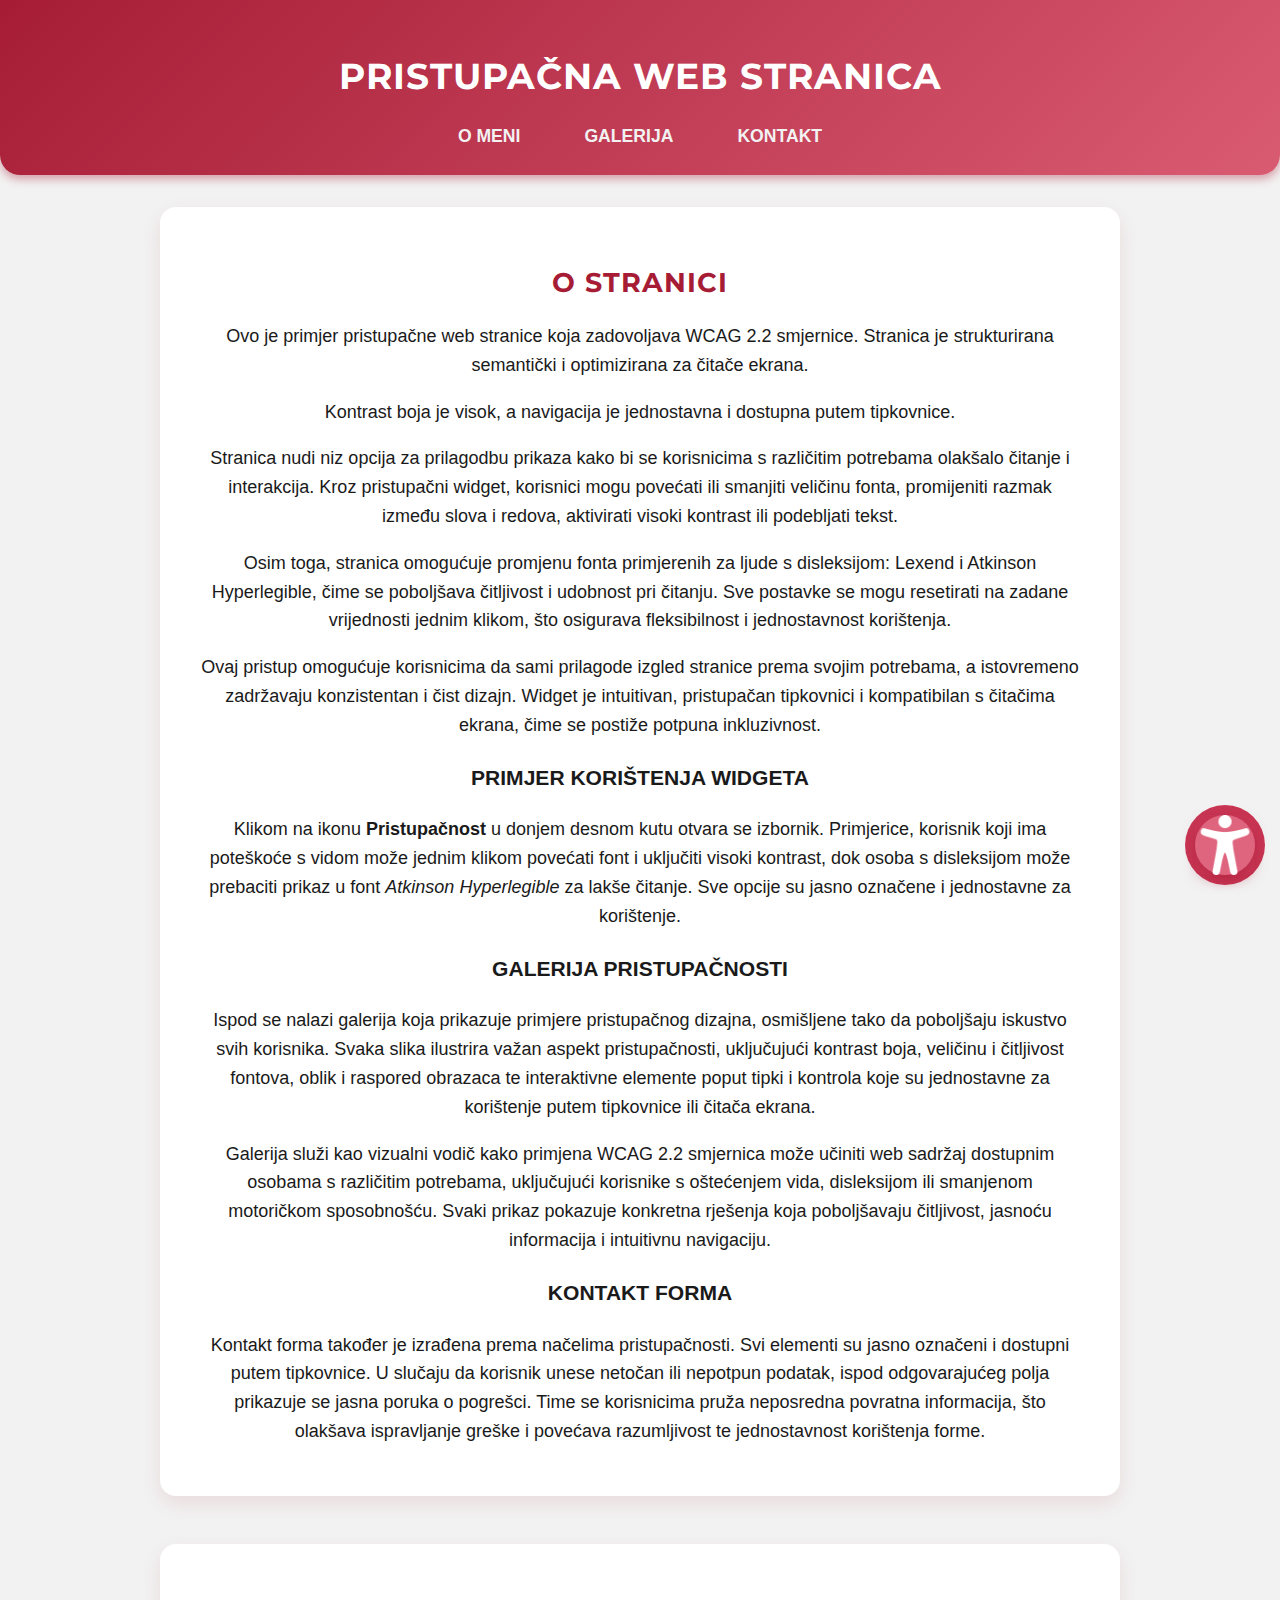
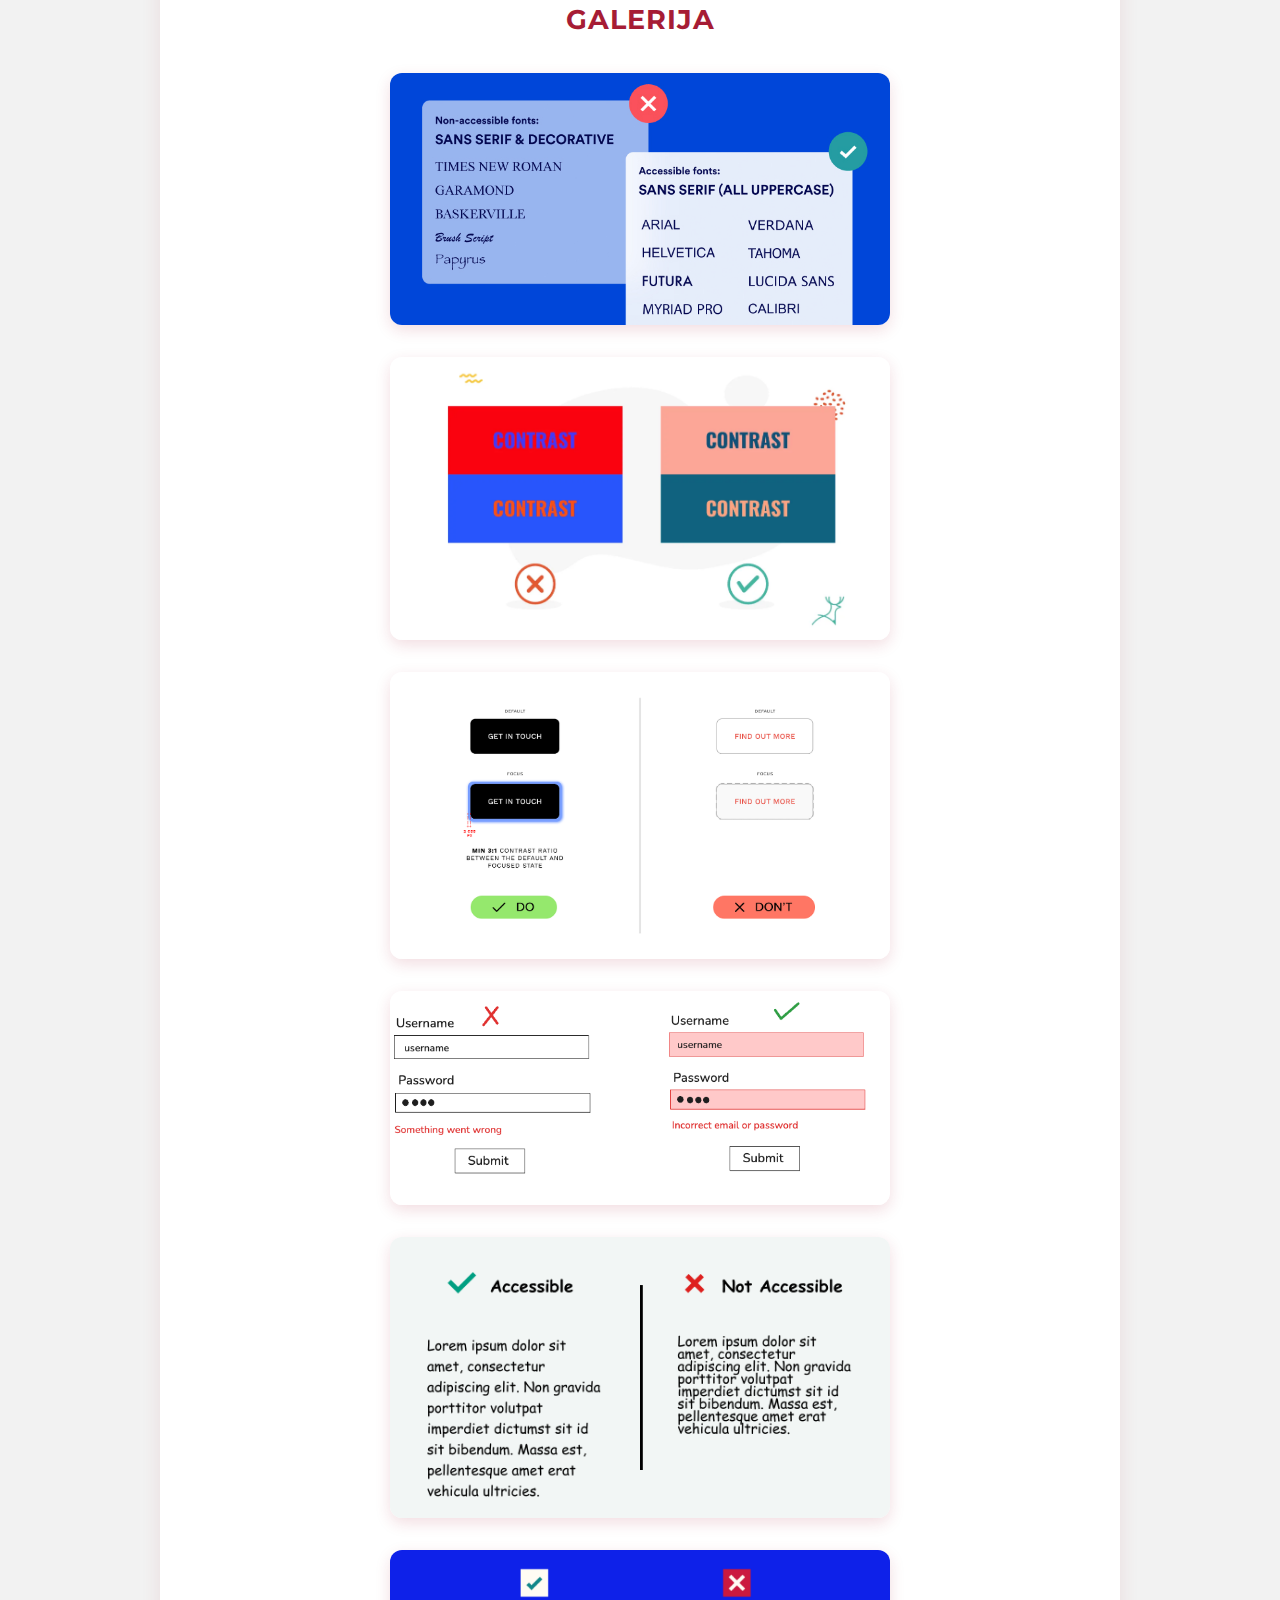
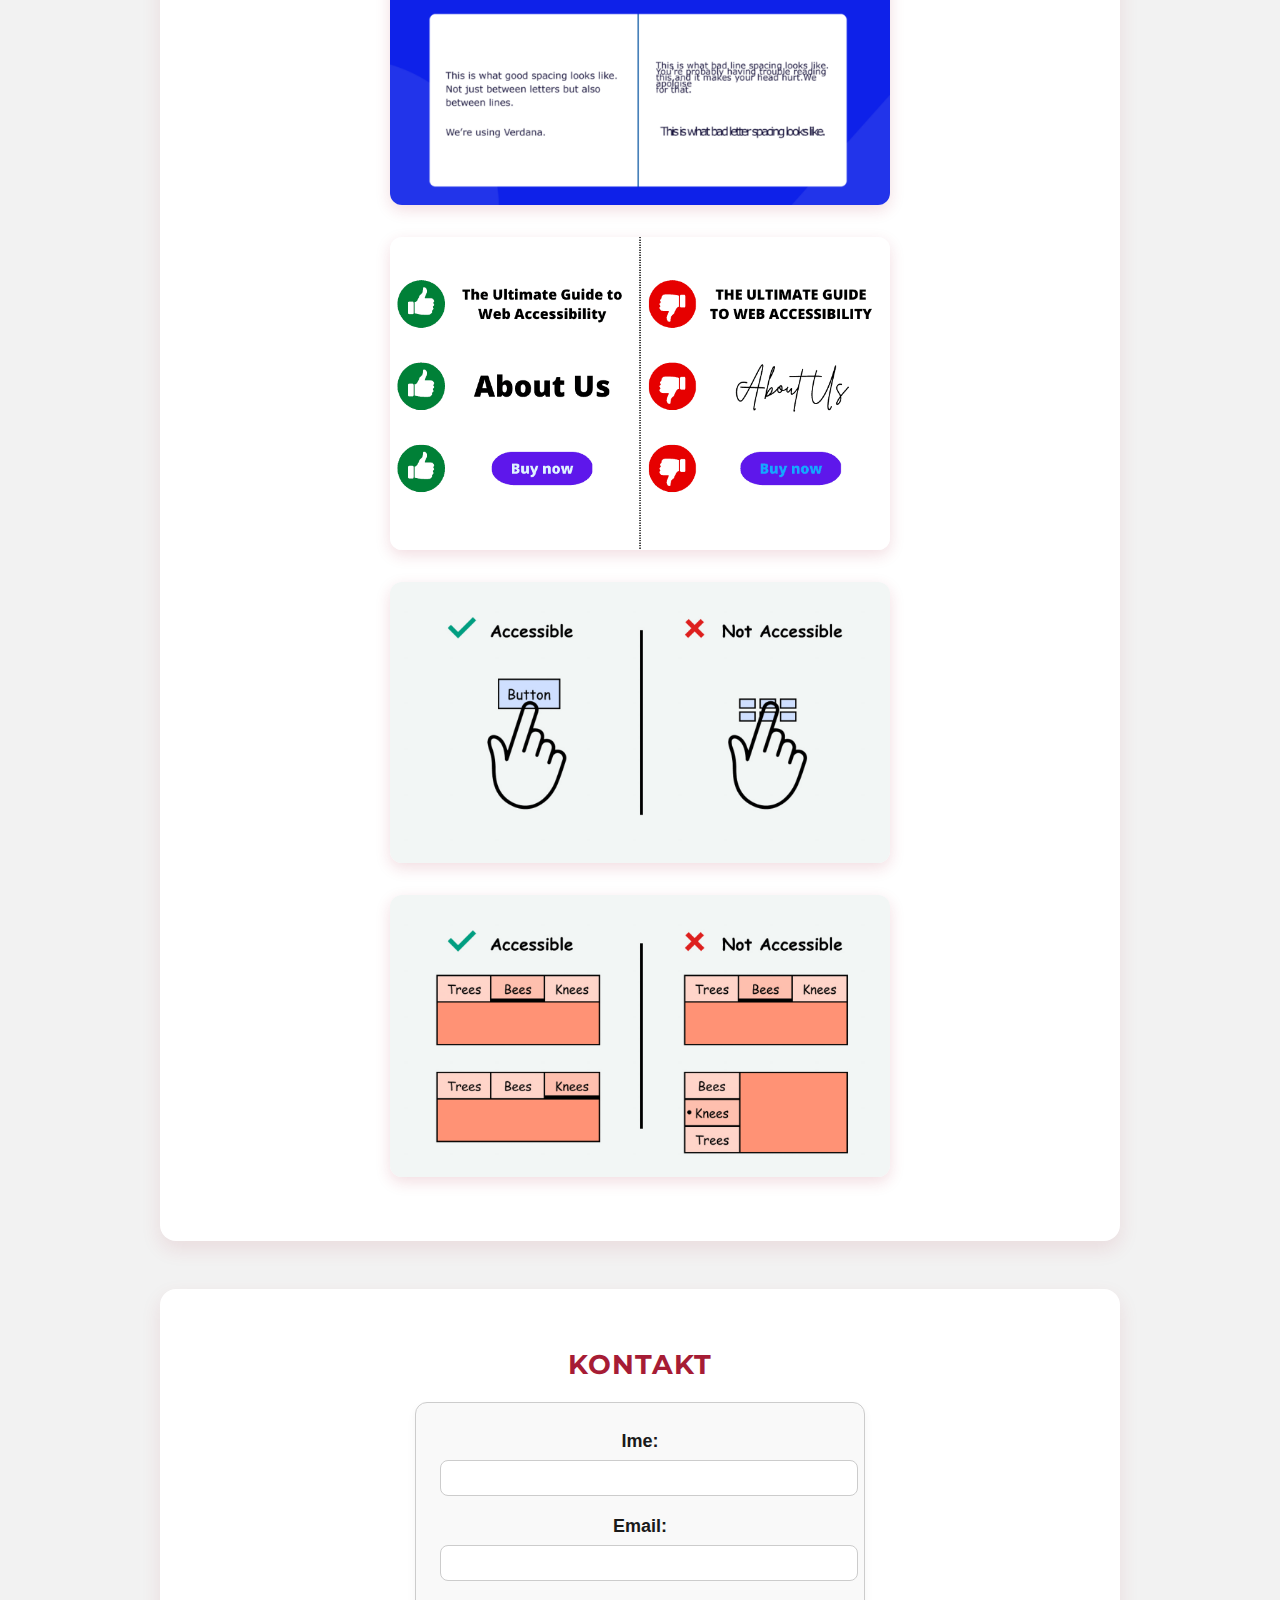
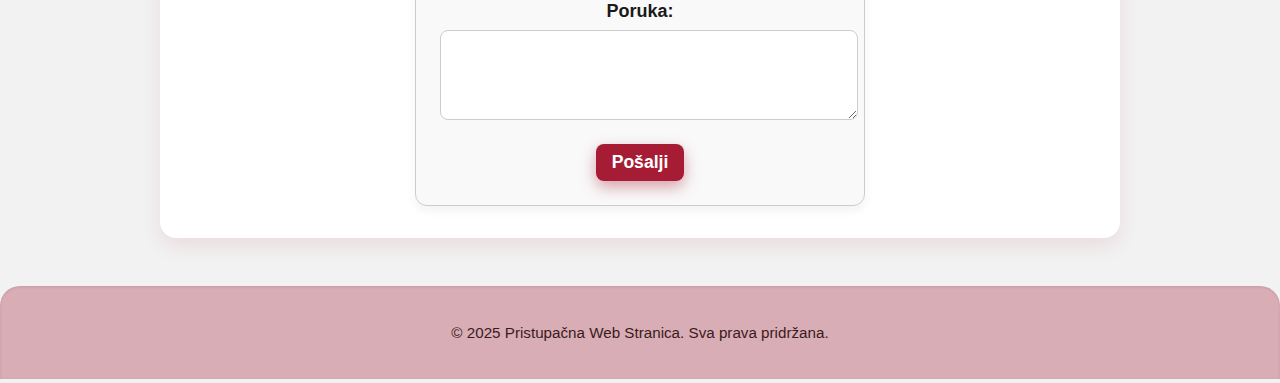
<file: index.html>
<!DOCTYPE html>
<html lang="hr">

<head>
    <meta charset="UTF-8" />
    <meta name="viewport" content="width=device-width, initial-scale=1" />
    <title>Pristupačna Web Stranica</title>
    <link rel="stylesheet" href="style.css" />
    <link href="https://fonts.googleapis.com/css2?family=Lexend&display=swap" rel="stylesheet" />
    <link
        href="https://fonts.googleapis.com/css2?family=Atkinson+Hyperlegible:ital,wght@0,400;0,700;1,400;1,700&family=Montserrat:ital,wght@0,100..900;1,100..900&display=swap"
        rel="stylesheet">
</head>

<body>
    <header>
        <h1 id="main-title">Pristupačna Web Stranica</h1>
        <nav aria-label="Glavna navigacija">
            <ul>
                <li><a href="#o-meni">O meni</a></li>
                <li><a href="#galerija">Galerija</a></li>
                <li><a href="#kontakt">Kontakt</a></li>
            </ul>
        </nav>
    </header>
    <main>
        <section id="o-meni">
            <h2>O stranici</h2>
            <p>Ovo je primjer pristupačne web stranice koja zadovoljava WCAG 2.2 smjernice. Stranica je strukturirana
                semantički i optimizirana za čitače ekrana.</p>
            <p>Kontrast boja je visok, a navigacija je jednostavna i dostupna putem tipkovnice.</p>
            <p>Stranica nudi niz opcija za prilagodbu prikaza kako bi se korisnicima s različitim potrebama olakšalo
                čitanje i interakcija. Kroz pristupačni widget, korisnici mogu povećati ili smanjiti veličinu fonta,
                promijeniti razmak između slova i redova, aktivirati visoki kontrast ili podebljati tekst.</p>
            <p>Osim toga, stranica omogućuje promjenu fonta primjerenih za ljude s disleksijom: Lexend i Atkinson
                Hyperlegible, čime se poboljšava čitljivost i udobnost pri čitanju. Sve postavke
                se mogu resetirati na zadane vrijednosti jednim klikom, što osigurava fleksibilnost i jednostavnost
                korištenja.</p>
            <p>Ovaj pristup omogućuje korisnicima da sami prilagode izgled stranice prema svojim potrebama, a
                istovremeno zadržavaju konzistentan i čist dizajn. Widget je intuitivan, pristupačan tipkovnici i
                kompatibilan s čitačima ekrana, čime se postiže potpuna inkluzivnost.</p>

            <h3>Primjer korištenja widgeta</h3>
            <p>Klikom na ikonu <strong>Pristupačnost</strong> u donjem desnom kutu otvara se izbornik.
                Primjerice, korisnik koji ima poteškoće s vidom može jednim klikom povećati font i uključiti visoki
                kontrast,
                dok osoba s disleksijom može prebaciti prikaz u font <em>Atkinson Hyperlegible</em> za lakše čitanje.
                Sve opcije su jasno označene i jednostavne za korištenje.</p>
            <h3>Galerija pristupačnosti</h3>
            <p>Ispod se nalazi galerija koja prikazuje primjere pristupačnog dizajna, osmišljene tako da poboljšaju
                iskustvo svih korisnika. Svaka slika ilustrira važan aspekt pristupačnosti, uključujući kontrast boja,
                veličinu i čitljivost fontova, oblik i raspored obrazaca te interaktivne elemente poput tipki i kontrola
                koje su jednostavne za korištenje putem tipkovnice ili čitača ekrana.</p>
            <p>Galerija služi kao vizualni vodič kako primjena WCAG 2.2 smjernica može učiniti web sadržaj dostupnim
                osobama s različitim potrebama, uključujući korisnike s oštećenjem vida, disleksijom ili smanjenom
                motoričkom sposobnošću. Svaki prikaz pokazuje konkretna rješenja koja poboljšavaju čitljivost, jasnoću
                informacija i intuitivnu navigaciju.</p>
            <h3>Kontakt forma</h3>
            <p>Kontakt forma također je izrađena prema načelima pristupačnosti. Svi elementi su jasno označeni i
                dostupni putem tipkovnice. U slučaju da korisnik unese netočan ili nepotpun podatak, ispod odgovarajućeg
                polja prikazuje se jasna poruka o pogrešci. Time se korisnicima pruža neposredna povratna informacija,
                što
                olakšava
                ispravljanje greške i povećava razumljivost te jednostavnost korištenja forme.
            </p>
        </section>


        <section id="galerija" aria-label="Galerija slika">
            <h2>Galerija</h2>
            <img src="pics/1.png" alt="Slika 1" />
            <img src="pics/2.png" alt="Slika 2" />
            <img src="pics/3.png" alt="Slika 3" />
            <img src="pics/4.png" alt="Slika 4" />
            <img src="pics/5.png" alt="Slika 5" />
            <img src="pics/6.png" alt="Slika 6" />
            <img src="pics/7.png" alt="Slika 7" />
            <img src="pics/8.jpg" alt="Slika 8" />
            <img src="pics/9.jpg" alt="Slika 9" />
        </section>

        <section id="kontakt">
            <h2>Kontakt</h2>
            <form action="#" method="post" aria-label="Kontakt forma">
                <div class="form-group">
                    <label for="ime">Ime:</label>
                    <input type="text" id="ime" name="ime" required />
                </div>
                <div class="form-group">
                    <label for="email">Email:</label>
                    <input type="email" id="email" name="email" required />
                </div>
                <div class="form-group">
                    <label for="poruka">Poruka:</label>
                    <textarea id="poruka" name="poruka" rows="4" required></textarea>
                </div>
                <button type="submit">Pošalji</button>
            </form>
        </section>
    </main>
    <footer>
        <p>© 2025 Pristupačna Web Stranica. Sva prava pridržana.</p>
    </footer>

    <!-- Accessibility Widget -->
    <div id="accessibility-widget" aria-label="Pristupačnost" role="region">
        <button id="accessibility-toggle" aria-haspopup="true" aria-expanded="false" aria-controls="accessibility-menu">
            <img src="pics\accessibility.png" alt="Pristupačnost">
        </button>
        <div id="accessibility-menu" role="menu" aria-hidden="true">
            <button role="menuitem" id="letter-spacing-btn">Razmak slova</button>
            <button role="menuitem" id="line-height-btn">Razmak redova</button>
            <button role="menuitem" id="increase-font">Povećaj font</button>
            <button role="menuitem" id="decrease-font">Smanji font</button>
            <button role="menuitem" id="toggle-contrast">Visoki kontrast</button>
            <button role="menuitem" id="bold-text">Podebljaj tekst</button>
            <button role="menuitem" id="lexend-font">Lexend</button>
            <button role="menuitem" id="atkinson-font">Atkinson Hyperlegible</button>
            <button role="menuitem" id="reset-settings">Resetiraj postavke</button>
        </div>
    </div>

<script src="widget.js"></script>
</body>

</html>
</file>
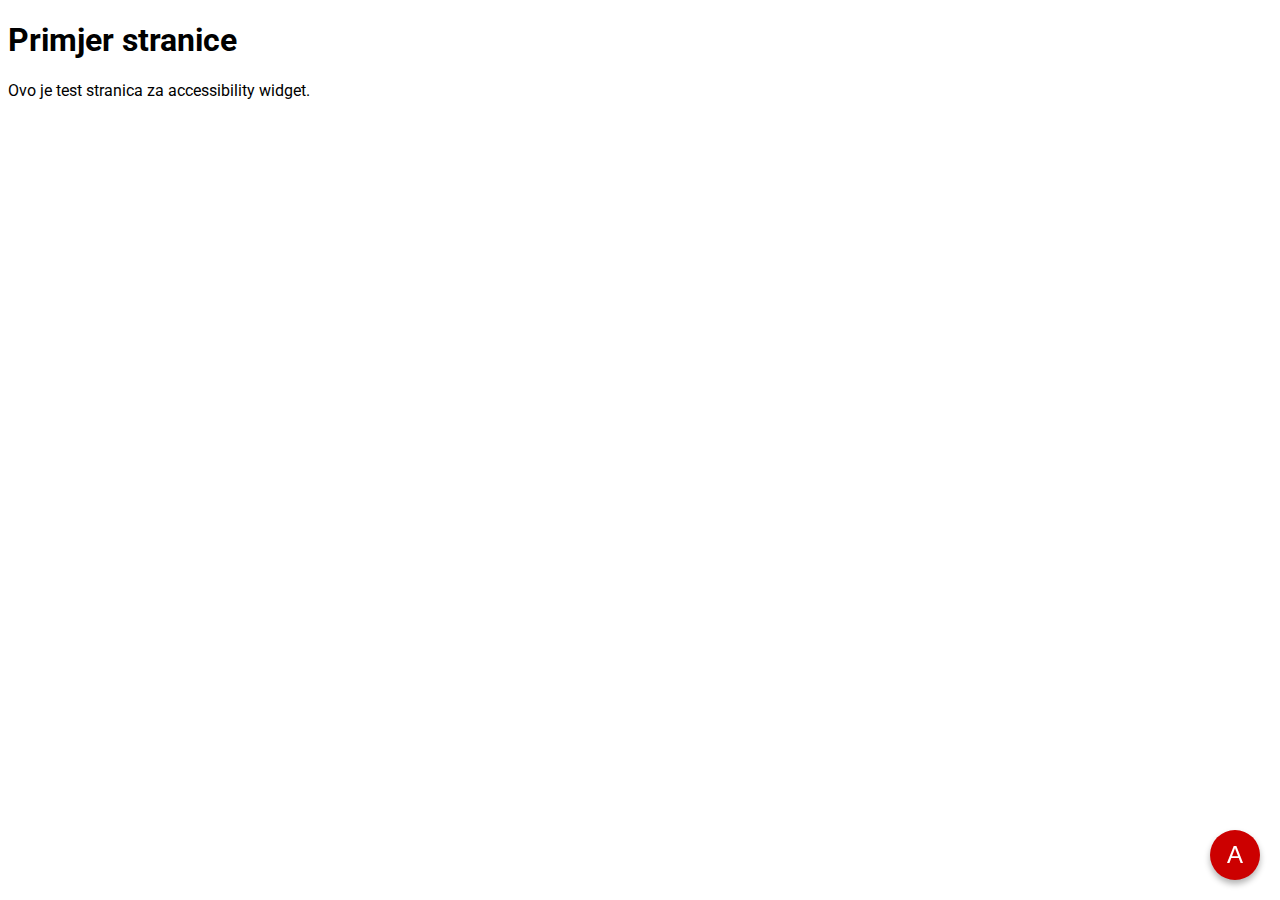
<file: widget_prenosiv/index.html>
<!DOCTYPE html>
<html lang="hr">

<head>
    <meta charset="UTF-8">
    <meta name="viewport" content="width=device-width, initial-scale=1.0">
    <title>Accessibility Widget Test</title>
    <link rel="stylesheet" href="widget.css">
    <link href="https://fonts.googleapis.com/css2?family=Roboto&display=swap" rel="stylesheet">
    <link href="https://fonts.googleapis.com/css2?family=Lexend&display=swap" rel="stylesheet">
    <link href="https://fonts.googleapis.com/css2?family=Atkinson+Hyperlegible&display=swap" rel="stylesheet">
</head>

<body>
    <h1>Primjer stranice</h1>
    <p>Ovo je test stranica za accessibility widget.</p>

    <!-- Widget se dinamički ubacuje preko JS-a -->

    <script src="widget.js" defer></script>
</body>

</html>
</file>
<file: widget_prenosiv/widget.css>
body {
  font-family: 'Roboto', sans-serif;
}

.lexend-font {
  font-family: 'Lexend', sans-serif !important;
}

.atkinson-font {
  font-family: 'Atkinson Hyperlegible', sans-serif !important;
}


#accessibility-toggle {
    position: fixed;
    bottom: 20px;
    right: 20px;
    background: #c00;
    color: #fff;
    border: none;
    border-radius: 50%;
    width: 50px;
    height: 50px;
    font-size: 24px;
    cursor: pointer;
    z-index: 1000;
    box-shadow: 0 4px 6px rgba(0,0,0,0.3);
    display: flex;
    align-items: center;
    justify-content: center;
}

#accessibility-menu {
    position: fixed;
    bottom: 80px;
    right: 20px;
    background: #fff;
    border-radius: 12px;
    padding: 15px;
    display: none;
    flex-direction: column;
    gap: 10px;
    z-index: 999;
    width: 220px;
    box-shadow: 0 6px 12px rgba(0,0,0,0.25);
}

#accessibility-menu button {
    padding: 10px;
    border: none;
    border-radius: 8px;
    background: #f5f5f5;
    cursor: pointer;
    transition: background 0.2s, transform 0.1s;
    font-size: 14px;
    display: flex;
    align-items: center;
    gap: 8px;
}

#accessibility-menu button:hover {
    background: #e0e0e0;
    transform: translateY(-1px);
}

#accessibility-menu button:active {
    transform: translateY(1px);
}

/* High contrast */
.high-contrast {
    background: #000 !important;
    color: #fff !important;
}

/* Bold tekst */
.bold-text {
    font-weight: bold !important;
}

/* Fontovi za disleksiju */
.lexend-font {
    font-family: 'Lexend', sans-serif !important;
}

.atkinson-font {
    font-family: 'Atkinson Hyperlegible', sans-serif !important;
}
</file>
<file: style.css>
/* Osnovni reset i fontovi */
body {
    font-family: 'Roboto', sans-serif;
    background-color: #F2F2F2;
    color: #1a1a1a;
    margin: 0;
    line-height: 1.6;
    font-size: 18px;
    -webkit-font-smoothing: antialiased;
    -moz-osx-font-smoothing: grayscale;
}

.lexend-font { font-family: 'Lexend', sans-serif; }
.atkinson-font { font-family: 'Atkinson Hyperlegible', sans-serif; }

/* Naslovi */
h1,
h2 {
    font-family: 'Montserrat', sans-serif;
    color: #A61C35;
    margin-bottom: 1rem;
    font-weight: 700;
    text-transform: uppercase;
    letter-spacing: 1px;
    text-align: center;
}

h3 {
    text-transform: uppercase;
}

#main-title {
    color: white;
}

/* Header */
header {
    background: linear-gradient(135deg, #A61C35, #D95B72);
    padding: 1.5rem 2rem;
    box-shadow: 0 4px 10px rgba(166, 28, 53, 0.4);
    border-bottom-left-radius: 20px;
    border-bottom-right-radius: 20px;
}

/* Navigacija */
nav ul {
    list-style: none;
    padding: 0;
    margin: 0;
    display: flex;
    gap: 2rem;
    justify-content: center;
    text-transform: uppercase;
}

nav a {
    color: #F2F2F2;
    text-decoration: none;
    font-weight: 600;
    font-size: 1.1rem;
    padding: 0.5rem 1rem;
    border-radius: 12px;
    transition: background-color 0.3s ease, box-shadow 0.3s ease;
}

nav a:hover,
nav a:focus {
    background-color: #F2A7B5;
    color: #A61C35;
    box-shadow: 0 4px 15px rgba(242, 167, 181, 0.6);
    outline: none;
}

/* Glavni sadržaj */
main {
    max-width: 960px;
    margin: 2rem auto;
    padding: 0 1rem;
    text-align: center;
}

/* Sekcije */
section {
    margin-bottom: 3rem;
    background-color: #fff;
    padding: 2rem 2.5rem;
    border-radius: 16px;
    box-shadow: 0 8px 20px rgba(166, 28, 53, 0.1);
    transition: box-shadow 0.3s ease;
    margin-left: auto;
    margin-right: auto;
    text-align: center;
}

section:hover {
    box-shadow: 0 12px 30px rgba(166, 28, 53, 0.2);
}

/* Slike */
img {
    display: block;
    max-width: 500px;
    width: 100%;
    height: auto;
    margin: 2rem auto;
    border-radius: 12px;
    box-shadow: 0 5px 15px rgba(166, 28, 53, 0.15);
}


/* Forma */
#kontakt {
    justify-content: center;
    align-items: center;
    flex-direction: column;
}


form {
    margin: 0 auto;
    max-width: 400px;
    width: 100%;
    padding: 1.5rem;
    border: 1px solid #ccc;
    border-radius: 12px;
    background-color: #f9f9f9;
    box-shadow: 0 5px 10px rgba(0, 0, 0, 0.05);
}

.form-group {
  margin-bottom: 1rem;
}

label {
  display: block;
  margin-bottom: 0.25rem;
  font-weight: bold;
}

input,
textarea {
  width: 100%;
  padding: 0.5rem;
  border-radius: 8px;
  border: 1px solid #ccc;
  font-size: 1rem;
}

button[type="submit"] {
  padding: 0.5rem 1rem;
  background-color: #A61C35;
  color: #fff;
  border: none;
  border-radius: 8px;
  cursor: pointer;
  font-weight: bold;
}

button[type="submit"]:hover {
  background-color: #8e1a2e;
}

/* Gumbi */
button {
    background-color: #6e6062;
    color: white;
    font-weight: 700;
    padding: 0.85rem 2rem;
    border: none;
    border-radius: 24px;
    cursor: pointer;
    font-size: 1.1rem;
    box-shadow: 0 6px 15px rgba(166, 28, 53, 0.4);
    transition: background-color 0.3s ease, box-shadow 0.3s ease;
}

button:hover,
button:focus {
    background-color: #D95B72;
    box-shadow: 0 8px 25px rgba(217, 91, 114, 0.6);
    outline: none;
}

/* Fokus */
a:focus,
button:focus {
    outline: 3px solid #F2A7B5;
    outline-offset: 3px;
}

/* Footer */
footer {
    background-color: #D9ADB5;
    text-align: center;
    padding: 1.2rem;
    font-size: 0.95rem;
    border-top-left-radius: 20px;
    border-top-right-radius: 20px;
    color: #3b1b20;
    box-shadow: inset 0 1px 3px rgba(0, 0, 0, 0.1);
}

/* Accessibility Widget */
#accessibility-widget {
    position: fixed;
    bottom: 25px;
    right: 25px;
    font-family: 'Montserrat', sans-serif;
    z-index: 10000;
    user-select: none;
    display: flex;
    flex-direction: column;
    align-items: center;
}

/* Toggle gumb (ikona) */
#accessibility-toggle {
    position: relative;
    background: #df647e;
    border: none;
    color: white;
    font-size: 24px;   
    width: 60px;       
    height: 60px;     
    padding: 0;        
    border-radius: 50%; 
    cursor: pointer;
    box-shadow: 0 6px 12px rgba(166, 28, 53, 0.39);
    display: flex;
    align-items: center;
    justify-content: center;
    transition: background-color 0.3s ease, box-shadow 0.3s ease;
}

/* Krug iza čovječuljka */
#accessibility-toggle::before {
    content: '';
    position: absolute;
    top: 50%;
    left: 50%;
    transform: translate(-50%, -50%);
    width: 80px;       
    height: 80px;
    background: rgb(200, 54, 84);
    border-radius: 50%;
    z-index: -1; 
}

#accessibility-toggle:hover,
#accessibility-toggle:focus {
    background: #D95B72;
    box-shadow: 0 8px 20px rgba(217, 91, 114, 0.7);
    outline: none;
}

/* Meni koji se otvara */
#accessibility-menu {
    display: none;
    margin-top: 12px;
    background: white;
    border-radius: 16px;
    padding: 14px 20px;
    width: 180px;
    box-shadow: 0 12px 24px rgba(166, 28, 53, 0.3);
    text-align: center;
}

#accessibility-menu button {
    background: #f5f1f2;
    border: none;
    color: rgb(6, 6, 6);
    padding: 12px 16px;
    margin: 8px 0;
    width: 100%;
    cursor: pointer;
    font-size: 1rem;
    border-radius: 14px;
    transition: background-color 0.3s ease, box-shadow 0.3s ease;
}

#accessibility-menu button:hover,
#accessibility-menu button:focus {
    background: #f0b7c2;
    box-shadow: 0 6px 14px rgba(217, 91, 114, 0.7);
    outline: none;
}

/* High contrast mode */
.high-contrast {
    background: black !important;
    color: black !important;
    transition: background-color 0.3s ease, color 0.3s ease;
}

.high-contrast a {
    color: #F2A7B5 !important;
}

.high-contrast button {
    background: #f2c2ca !important;
    color: #A61C35 !important;
}

.high-contrast #accessibility-toggle {
    background: #F2A7B5 !important;
    color: #A61C35 !important;
    box-shadow: 0 6px 12px rgba(242, 167, 181, 0.7);
}

.bold-text * {
    font-weight: bold !important;
}

.dyslexia-font {
    font-family: 'Lexend', Arial, sans-serif !important;
}


.high-contrast a,
.bold-text a {
    font-weight: bold !important;
    text-decoration: underline !important;
}
</file>
